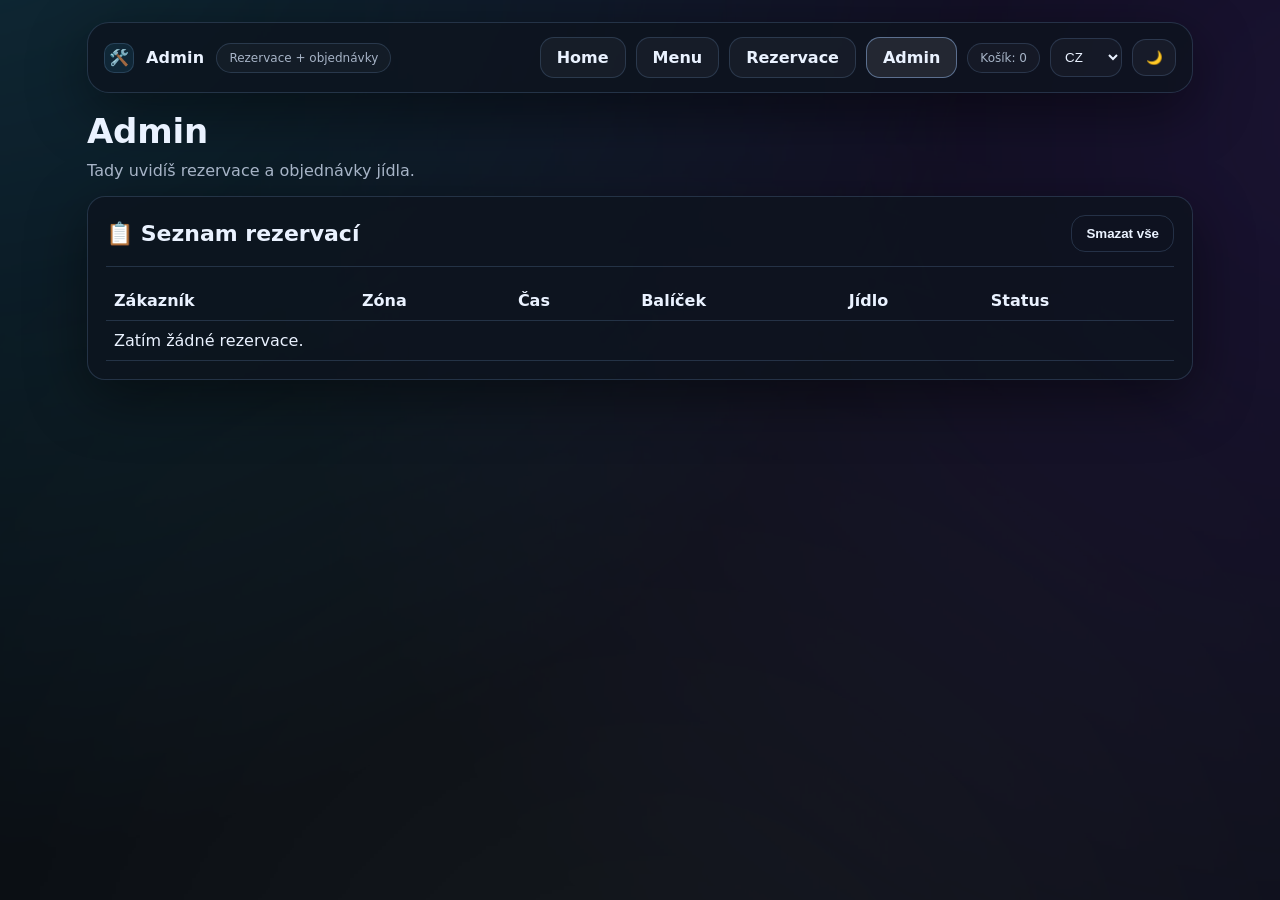
<file: admin.html>
<!doctype html>
<html lang="cs">
<head>
  <meta charset="utf-8"/>
  <meta name="viewport" content="width=device-width,initial-scale=1"/>
  <title>Admin • Herní Kavárna Praha 4</title>
  <link id="favicon" rel="icon" type="image/svg+xml">
  <link rel="stylesheet" href="style.css"/>
</head>

<body data-page="admin">
  <div class="bg"></div>

  <div class="container">
    <div class="topbar">
      <div class="brand">
        <div class="brand-icon">🛠️</div>
        <div class="brand-name">Admin</div>
        <div class="pill">Rezervace + objednávky</div>
      </div>

      <div class="nav-actions">
        <a class="navbtn" href="index.html" data-i18n="home">Home</a>
        <a class="navbtn" href="menu.html" data-i18n="menu">Menu</a>
        <a class="navbtn" href="booking.html" data-i18n="booking">Rezervace</a>
        <a class="navbtn" href="admin.html" data-i18n="admin">Admin</a>

        <span class="pill" data-cart-badge>Košík: 0</span>

        <select id="langSelect" class="select">
          <option value="cs">CZ</option>
          <option value="en">EN</option>
          <option value="uk">UA</option>
          <option value="vi">VI</option>
        </select>

        <button id="themeToggle" class="navbtn ghost" type="button">🌙</button>
      </div>
    </div>

    <h1 class="h1">Admin</h1>
    <p class="p">Tady uvidíš rezervace a objednávky jídla.</p>

    <div class="card">
      <div class="row between">
        <h2 class="section-subtitle" style="margin:0;">📋 Seznam rezervací</h2>
        <button class="btn secondary" id="wipeBookingsBtn" type="button">Smazat vše</button>
      </div>

      <div class="divider"></div>

      <div class="table-wrap">
        <table class="admin-table">
          <thead>
            <tr>
              <th>Zákazník</th>
              <th>Zóna</th>
              <th>Čas</th>
              <th>Balíček</th>
              <th>Jídlo</th>
              <th>Status</th>
            </tr>
          </thead>
          <tbody id="adminBody"></tbody>
        </table>
      </div>

      <div id="toast" class="toast"></div>
    </div>
  </div>

  <script src="app.js"></script>
</body>
</html>
</file>
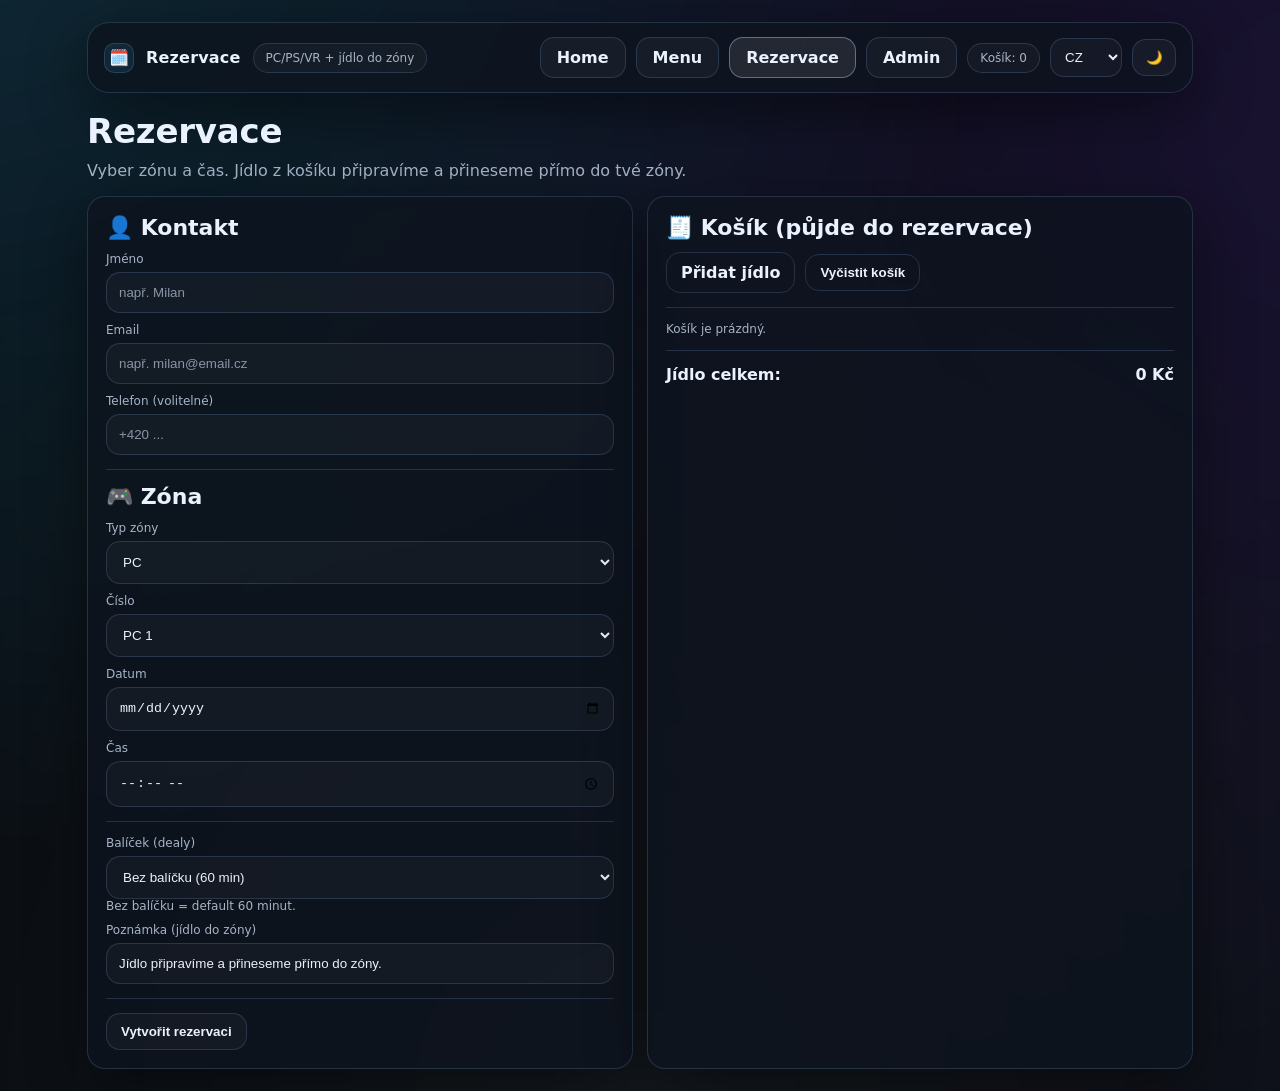
<file: booking.html>
<!doctype html>
<html lang="cs">
<head>
  <meta charset="utf-8"/>
  <meta name="viewport" content="width=device-width,initial-scale=1"/>
  <title>Rezervace • Herní Kavárna Praha 4</title>
  <link id="favicon" rel="icon" type="image/svg+xml">
  <link rel="stylesheet" href="style.css"/>
</head>

<body data-page="booking">
  <div class="bg"></div>

  <div class="container">
    <div class="topbar">
      <div class="brand">
        <div class="brand-icon">🗓️</div>
        <div class="brand-name">Rezervace</div>
        <div class="pill">PC/PS/VR + jídlo do zóny</div>
      </div>

      <div class="nav-actions">
        <a class="navbtn" href="index.html" data-i18n="home">Home</a>
        <a class="navbtn" href="menu.html" data-i18n="menu">Menu</a>
        <a class="navbtn" href="booking.html" data-i18n="booking">Rezervace</a>
        <a class="navbtn" href="admin.html" data-i18n="admin">Admin</a>

        <span class="pill" data-cart-badge>Košík: 0</span>

        <select id="langSelect" class="select">
          <option value="cs">CZ</option>
          <option value="en">EN</option>
          <option value="uk">UA</option>
          <option value="vi">VI</option>
        </select>

        <button id="themeToggle" class="navbtn ghost" type="button">🌙</button>
      </div>
    </div>

    <h1 class="h1">Rezervace</h1>
    <p class="p">Vyber zónu a čas. Jídlo z košíku připravíme a přineseme přímo do tvé zóny.</p>

    <div class="grid cols-2">
      <div class="card">
        <h2 class="section-subtitle">👤 Kontakt</h2>

        <label class="small">Jméno</label>
        <input class="input" id="nameInput" placeholder="např. Milan">

        <label class="small">Email</label>
        <input class="input" id="emailInput" placeholder="např. milan@email.cz">

        <label class="small">Telefon (volitelné)</label>
        <input class="input" id="phoneInput" placeholder="+420 ...">

        <div class="divider"></div>

        <h2 class="section-subtitle">🎮 Zóna</h2>

        <label class="small">Typ zóny</label>
        <select class="input" id="zoneType"></select>

        <label class="small">Číslo</label>
        <select class="input" id="zoneNumber"></select>

        <label class="small">Datum</label>
        <input class="input" id="dateInput" type="date">

        <label class="small">Čas</label>
        <input class="input" id="timeInput" type="time">

        <div class="divider"></div>

        <label class="small">Balíček (dealy)</label>
        <select class="input" id="dealSelect"></select>
        <div class="small">Bez balíčku = default 60 minut.</div>

        <label class="small">Poznámka (jídlo do zóny)</label>
        <input class="input" id="notesInput" value="Jídlo připravíme a přineseme přímo do zóny.">

        <div class="divider"></div>

        <button class="btn" id="submitBookingBtn" type="button">Vytvořit rezervaci</button>
        <div id="toast" class="toast"></div>
      </div>

      <div class="card">
        <h2 class="section-subtitle">🧾 Košík (půjde do rezervace)</h2>

        <div class="row">
          <a class="btn secondary" href="menu.html">Přidat jídlo</a>
          <button class="btn secondary" id="clearCartBtn" type="button">Vyčistit košík</button>
        </div>

        <div class="divider"></div>

        <div id="cartList"></div>

        <div class="divider"></div>

        <div class="row between">
          <div class="price">Jídlo celkem:</div>
          <div class="price" id="cartTotal">0 Kč</div>
        </div>
      </div>
    </div>
  </div>

  <script src="app.js"></script>
</body>
</html>
</file>
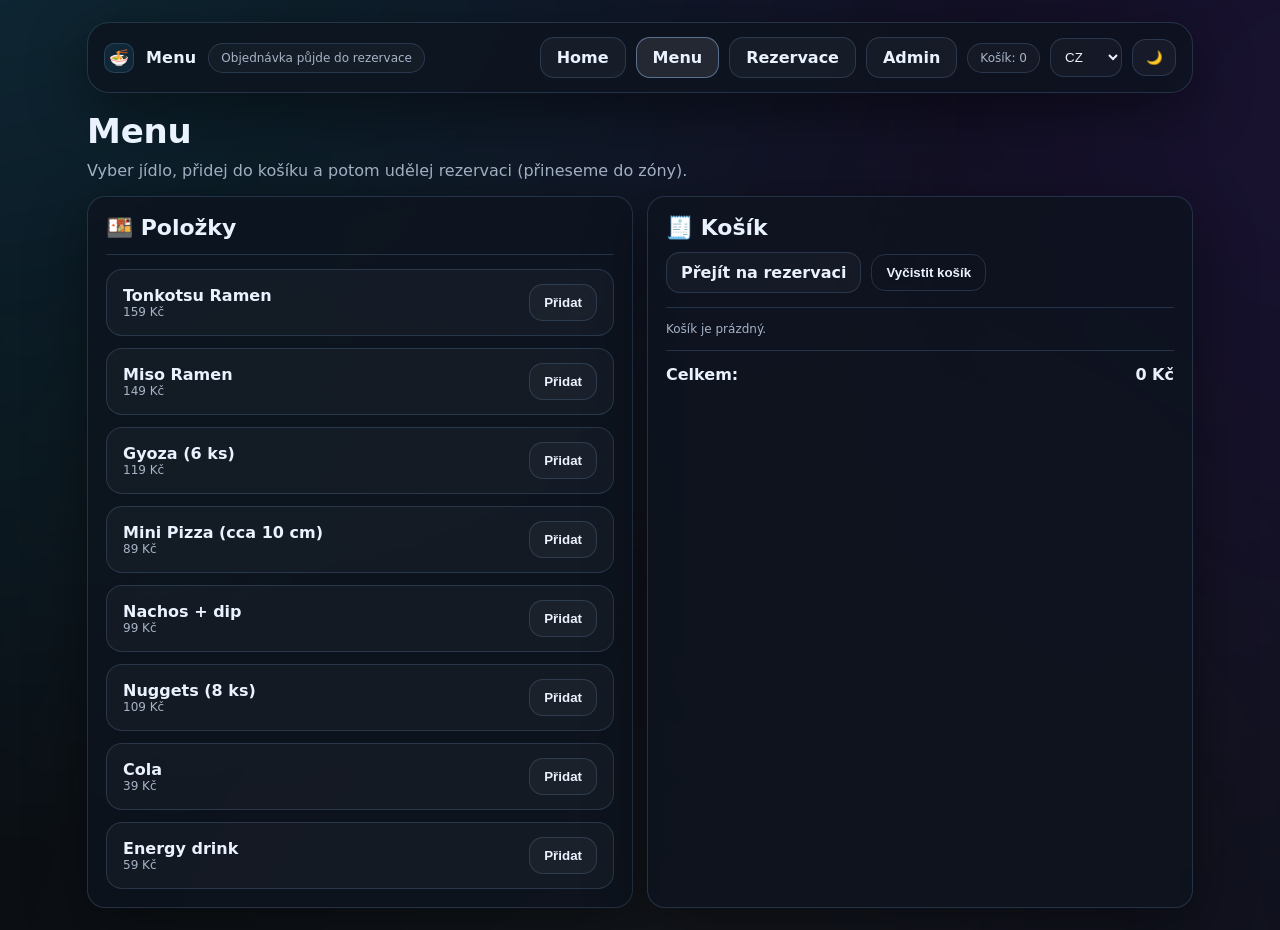
<file: menu.html>
<!doctype html>
<html lang="cs">
<head>
  <meta charset="utf-8"/>
  <meta name="viewport" content="width=device-width,initial-scale=1"/>
  <title>Menu • Herní Kavárna Praha 4</title>
  <link id="favicon" rel="icon" type="image/svg+xml">
  <link rel="stylesheet" href="style.css"/>
</head>

<body data-page="menu">
  <div class="bg"></div>

  <div class="container">
    <div class="topbar">
      <div class="brand">
        <div class="brand-icon">🍜</div>
        <div class="brand-name">Menu</div>
        <div class="pill">Objednávka půjde do rezervace</div>
      </div>

      <div class="nav-actions">
        <a class="navbtn" href="index.html" data-i18n="home">Home</a>
        <a class="navbtn" href="menu.html" data-i18n="menu">Menu</a>
        <a class="navbtn" href="booking.html" data-i18n="booking">Rezervace</a>
        <a class="navbtn" href="admin.html" data-i18n="admin">Admin</a>

        <span class="pill" data-cart-badge>Košík: 0</span>

        <select id="langSelect" class="select">
          <option value="cs">CZ</option>
          <option value="en">EN</option>
          <option value="uk">UA</option>
          <option value="vi">VI</option>
        </select>

        <button id="themeToggle" class="navbtn ghost" type="button">🌙</button>
      </div>
    </div>

    <h1 class="h1">Menu</h1>
    <p class="p">Vyber jídlo, přidej do košíku a potom udělej rezervaci (přineseme do zóny).</p>

    <div class="grid cols-2">
      <div class="card">
        <h2 class="section-subtitle">🍱 Položky</h2>
        <div class="divider"></div>
        <div id="menuList"></div>
      </div>

      <div class="card">
        <h2 class="section-subtitle">🧾 Košík</h2>

        <div class="row">
          <a class="btn" href="booking.html" data-i18n="goBooking">Přejít na rezervaci</a>
          <button class="btn secondary" id="clearCartBtn" type="button" data-i18n="clearCart">Vyčistit košík</button>
        </div>

        <div class="divider"></div>

        <div id="cartList"></div>

        <div class="divider"></div>

        <div class="row between">
          <div class="price" data-i18n="total">Celkem:</div>
          <div class="price" id="cartTotal">0 Kč</div>
        </div>
      </div>
    </div>

    <div id="toast" class="toast"></div>
  </div>

  <script src="app.js"></script>
</body>
</html>
</file>
<file: style.css>
:root{
  --bg:#070b10;
  --card:rgba(14,20,30,.78);
  --stroke:rgba(120,160,210,.22);
  --text:#eaf2ff;
  --muted:#a7b4c7;
  --accent:#39c6ff;
  --shadow:0 18px 60px rgba(0,0,0,.45);
}

html[data-theme="light"]{
  --bg:#f5f7fb;
  --card:rgba(255,255,255,.88);
  --stroke:rgba(50,70,110,.18);
  --text:#0b1220;
  --muted:#556070;
  --accent:#0077ff;
  --shadow:0 18px 60px rgba(10,20,40,.14);
}

*{box-sizing:border-box}

body{
  margin:0;
  background:var(--bg);
  color:var(--text);
  font-family:system-ui,-apple-system,Segoe UI,Roboto,Arial,sans-serif;
}

.bg{
  position:fixed;
  inset:-40%;
  z-index:-1;
  background:
    radial-gradient(circle at 20% 10%, rgba(57,198,255,.18) 0%, transparent 45%),
    radial-gradient(circle at 80% 30%, rgba(140,70,255,.14) 0%, transparent 50%),
    radial-gradient(circle at 50% 90%, rgba(255,255,255,.06) 0%, transparent 55%);
  filter:blur(2px);
}

.container{
  max-width:1150px;
  margin:0 auto;
  padding:22px;
}

.topbar{
  display:flex;
  justify-content:space-between;
  align-items:center;
  gap:14px;
  padding:14px 16px;
  border-radius:22px;
  background:var(--card);
  border:1px solid var(--stroke);
  box-shadow:var(--shadow);
  flex-wrap:wrap;
}

.brand{
  display:flex;
  align-items:center;
  gap:12px;
  flex-wrap:wrap;
}

.brand-icon{
  width:30px;
  height:30px;
  display:grid;
  place-items:center;
  border-radius:10px;
  background:rgba(57,198,255,.10);
  border:1px solid var(--stroke);
}

.brand-name{
  font-weight:900;
  letter-spacing:.2px;
}

.pill{
  padding:7px 12px;
  border-radius:999px;
  border:1px solid var(--stroke);
  background:rgba(255,255,255,.03);
  color:var(--muted);
  font-size:12px;
}

.nav-actions{
  display:flex;
  align-items:center;
  gap:10px;
  flex-wrap:nowrap;
}

@media (max-width:900px){
  .nav-actions{flex-wrap:wrap}
}

.navbtn{
  display:inline-flex;
  align-items:center;
  justify-content:center;
  padding:10px 16px;
  border-radius:14px;
  border:1px solid var(--stroke);
  background:rgba(255,255,255,.04);
  color:var(--text);
  text-decoration:none;
  font-weight:800;
  transition:transform .12s ease, background .12s ease, border-color .12s ease;
}

.navbtn:hover{
  transform:translateY(-1px);
  background:rgba(255,255,255,.07);
  border-color:rgba(160,200,255,.35);
}

.navbtn.ghost{
  padding:10px 12px;
  min-width:44px;
}

body[data-page="home"]  .nav-actions a[href="index.html"],
body[data-page="menu"]  .nav-actions a[href="menu.html"],
body[data-page="booking"] .nav-actions a[href="booking.html"],
body[data-page="admin"] .nav-actions a[href="admin.html"]{
  background:rgba(255,255,255,.09);
  border-color:rgba(160,200,255,.45);
}

select.select{
  width:auto;
  min-width:72px;
  max-width:90px;
  padding:10px 10px;
  border-radius:14px;
  border:1px solid var(--stroke);
  background:rgba(255,255,255,.03);
  color:var(--text);
  outline:none;
}

.h1{
  margin:18px 0 8px;
  font-size:34px;
  letter-spacing:-.2px;
}

.p{
  color:var(--muted);
  margin:0 0 14px;
  line-height:1.45;
}

.small{
  font-size:12px;
  color:var(--muted);
}

.divider{
  margin:14px 0;
  height:1px;
  background:var(--stroke);
}

.card{
  padding:18px;
  border-radius:18px;
  background:var(--card);
  border:1px solid var(--stroke);
  box-shadow:var(--shadow);
}

.grid{
  display:grid;
  gap:14px;
}

.grid.cols-2{
  grid-template-columns:1fr 1fr;
}

.grid.cols-3{
  grid-template-columns:repeat(3,1fr);
}

@media (max-width:900px){
  .grid.cols-2,
  .grid.cols-3{
    grid-template-columns:1fr;
  }
}

.row{
  display:flex;
  gap:10px;
  align-items:center;
  flex-wrap:wrap;
}

.row.between{
  justify-content:space-between;
}

label.small{
  display:block;
  margin:10px 0 6px;
}

.input, select.input{
  width:100%;
  padding:12px 12px;
  border-radius:14px;
  border:1px solid var(--stroke);
  background:rgba(255,255,255,.03);
  color:var(--text);
  outline:none;
}

.input::placeholder{
  color:color-mix(in srgb, var(--muted) 80%, transparent);
}

.btn{
  padding:10px 14px;
  border-radius:14px;
  border:1px solid var(--stroke);
  background:rgba(255,255,255,.03);
  color:var(--text);
  font-weight:900;
  cursor:pointer;
  text-decoration:none;
  display:inline-block;
}

.btn:hover{
  transform:translateY(-1px);
  box-shadow:var(--shadow);
}

.btn.secondary{
  background:transparent;
}

.price{
  font-weight:900;
  white-space:nowrap;
}

#menuList,
#cartList{
  display:flex;
  flex-direction:column;
  gap:12px;
}

.item{
  width:100%;
  display:flex;
  justify-content:space-between;
  align-items:center;
  gap:12px;
  padding:14px 16px;
  border-radius:16px;
  background:rgba(255,255,255,.03);
  border:1px solid var(--stroke);
}

.iconbtn{
  width:34px;
  height:34px;
  border-radius:12px;
  border:1px solid var(--stroke);
  background:rgba(255,255,255,.03);
  color:var(--text);
  font-weight:900;
  cursor:pointer;
}

.iconbtn:hover{
  transform:translateY(-1px);
  box-shadow:var(--shadow);
}

.section-title,
.section-subtitle{
  font-size:22px;
  font-weight:900;
  margin:0 0 12px;
}

.big-number{
  font-size:26px;
  font-weight:900;
}

.deals{
  display:grid;
  grid-template-columns:repeat(2,1fr);
  gap:14px;
}

@media (max-width:900px){
  .deals{
    grid-template-columns:1fr;
  }
}

.deal{
  display:flex;
  justify-content:space-between;
  align-items:center;
  gap:14px;
  padding:16px;
  border-radius:16px;
  background:var(--card);
  border:1px solid var(--stroke);
  box-shadow:var(--shadow);
}

.deal-title{
  font-weight:900;
}

.deal-sub{
  margin-top:4px;
  font-size:12px;
  color:var(--muted);
}

.deal-price{
  font-weight:900;
  font-size:16px;
  white-space:nowrap;
}

.bigcard{
  min-height:180px;
  display:flex;
  flex-direction:column;
  justify-content:space-between;
}

.bigcard-title{
  font-size:24px;
  font-weight:900;
}

.bigcard-sub{
  margin-top:8px;
  color:var(--muted);
  font-size:14px;
}

.mini-card{
  padding:16px;
  border-radius:16px;
  background:rgba(255,255,255,.02);
  border:1px solid var(--stroke);
}

.table-wrap{
  overflow:auto;
}

.admin-table{
  width:100%;
  border-collapse:collapse;
}

.admin-table th,
.admin-table td{
  text-align:left;
  padding:10px 8px;
  border-bottom:1px solid var(--stroke);
  vertical-align:top;
}

.toast{
  margin-top:12px;
  padding:10px 12px;
  border-radius:12px;
  border:1px solid var(--stroke);
  background:var(--card);
  display:none;
}
</file>
